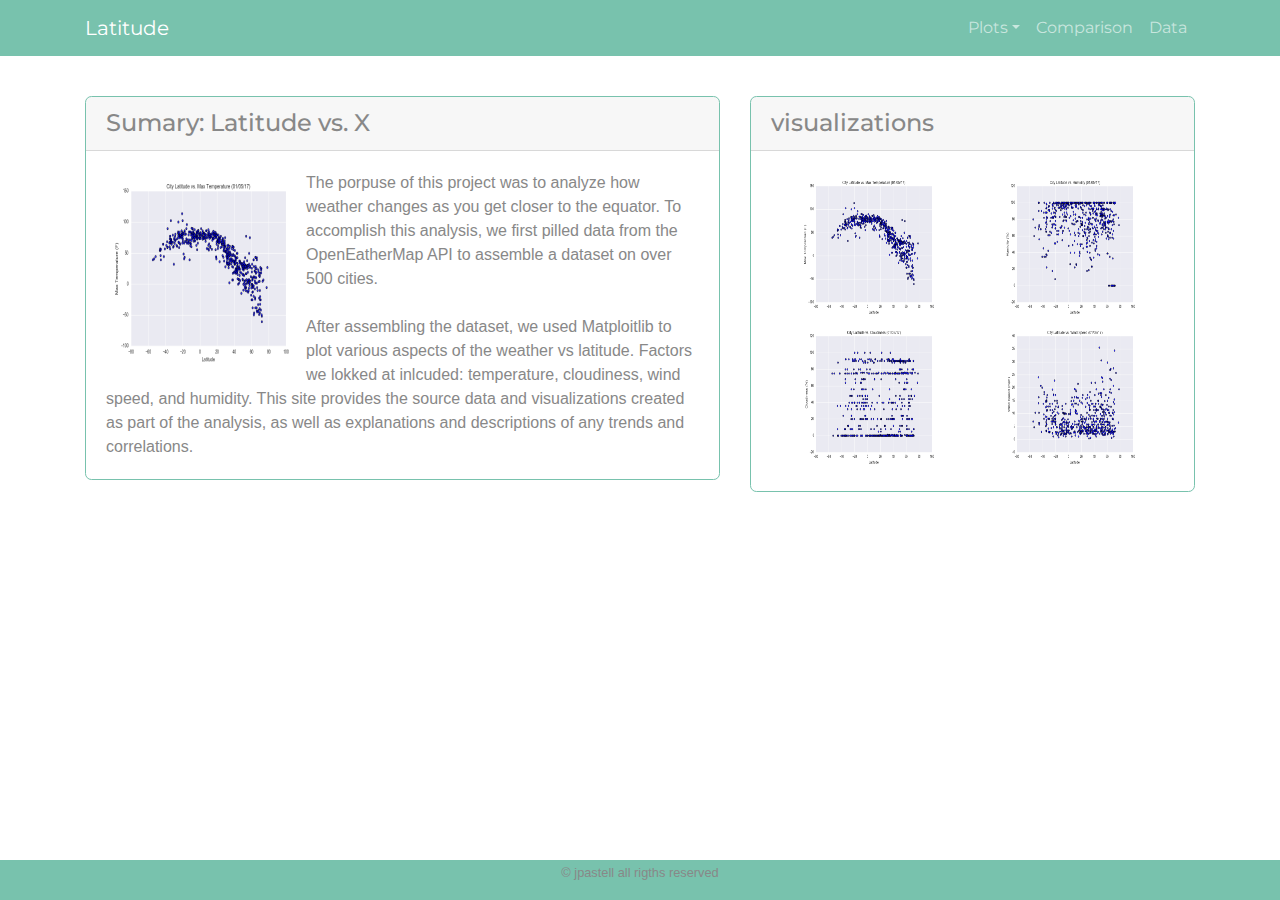
<file: index.html>
<!DOCTYPE html>
<html lang="en">

<head>
  <meta charset="UTF-8">
  <title>Homework Index Page</title>  
  <meta name="viewport" content="width=device-width, initial-scale=1">
  <meta http-equiv="X-UA-Compatible" content="IE=edge">
  <link rel="stylesheet" href="bootstrap.css">
  <link rel="stylesheet" href="style.css">
  <script src="https://code.jquery.com/jquery-3.3.1.slim.min.js" integrity="sha384-q8i/X+965DzO0rT7abK41JStQIAqVgRVzpbzo5smXKp4YfRvH+8abtTE1Pi6jizo" crossorigin="anonymous"></script>
  <script src="https://cdnjs.cloudflare.com/ajax/libs/popper.js/1.14.7/umd/popper.min.js" integrity="sha384-UO2eT0CpHqdSJQ6hJty5KVphtPhzWj9WO1clHTMGa3JDZwrnQq4sF86dIHNDz0W1" crossorigin="anonymous"></script>
  <script src="https://stackpath.bootstrapcdn.com/bootstrap/4.3.1/js/bootstrap.min.js" integrity="sha384-JjSmVgyd0p3pXB1rRibZUAYoIIy6OrQ6VrjIEaFf/nJGzIxFDsf4x0xIM+B07jRM" crossorigin="anonymous"></script>
</head>

<body>
    <nav class="navbar navbar-expand-lg fixed-top navbar-dark bg-primary">
      <div class="container"> 
        <!-- Main reference -->
        <a href="#" class="navbar-brand">Latitude</a>
        <button class="navbar-toggler collapsed" type="button" data-toggle="collapse" data-target="#navbarResponsive" aria-controls="navbarResponsive" aria-expanded="false" aria-label="Toggle navigation">
          <span class="navbar-toggler-icon"></span>
        </button>
        <!-- Select the items to colllapse-->
        <div class="navbar-collapse collapse " id="navbarResponsive" style="">
          <!-- Sub-Navigation bar -->
          <ul class="navbar-nav ml-auto">
            <!-- Drop down -->
            <!-- <a class="nav-link dropdown-toggle" href="#" id="navbarDropdown" role="button" data-toggle="dropdown" aria-haspopup="true" aria-expanded="false"> -->
            <li class="nav-item dropdown">
              <a class="nav-link dropdown-toggle" href="#" id="navbarDropdown" role="button" data-toggle="dropdown" aria-haspopup="true" aria-expanded="false">Plots</a>
              <div class="dropdown-menu" aria-labelledby="navbarDropdown">
                  <a class="dropdown-item" href="temperature.html">Temperature</a>
                  <a class="dropdown-item" href="humidity.html">Humidity</a>
                  <a class="dropdown-item" href="cloundiness.html">Cloundiness</a>
                  <a class="dropdown-item" href="wind_speed.html">Wind Speed</a>  
              </div>
            </li>
            <!-- Nav item Comparison -->
            <li class="nav-item">
              <a class="nav-link" href="comparison.html">Comparison</a>
            </li>
            <!-- Nav item Data -->
            <li class="nav-item">
              <a class="nav-link" href="data_layout.html">Data</a>
            </li>
          </ul>
        </div>
      </div>
    </nav>

    <div class="row" style="margin-top: 6rem;">
    </div>

    <div class="container">
      <div class="row"> <!--First row-->
          <div class="col-lg-7 col-md-7 col-sm-12" ><!-- Sumary -->
              <div class="card border-primary mb-3">
                  <div class="card-block ">
                      <h4 class="card-header">Sumary: Latitude vs. X</h4>
                      <div class="card-body">
                        <img class="float-left" src="./Resources/assets/images/Fig1.png" style="width:200px;height:200px;" alt="Temperature">
                        <p class="card-text">
                          The porpuse of this project was to analyze how weather changes as you get closer to the equator. 
                          To accomplish this analysis, we first pilled data from the OpenEatherMap API to assemble a dataset on over 500 cities.
                          <br>
                          <br>
                          After assembling the dataset, we used Matploitlib to plot various aspects of the weather vs latitude. Factors we lokked
                          at inlcuded: temperature, cloudiness, wind speed, and humidity. This site provides the source data and visualizations
                          created as part of the analysis, as well as explanations and descriptions of any trends and correlations.
                          </p>
                      </div>
                  </div>
              </div>
          </div> <!-- End Sumary -->
          <div class="col-lg-5 col-md-5 col-sm-12"><!-- visualizations -->
              <div class="card border-primary mb-3" style="min-width: 25rem;">
                  <div class="card-block ">
                    <h4 class="card-header">visualizations</h4>
                    <div class="card-body">
                      <div class="container">
                        <div class="row">  
                          <div class="col-lg-6 col-md-6 col-sm-6">
                            <img class="center" src="./Resources/assets/images/Fig1.png" style="width:150px;height:150px;" alt="Temperature">
                          </div>
                          <div class="col-lg-6 col-md-6 col-sm-6">
                            <img class="center" src="./Resources/assets/images/Fig2.png" style="width:150px;height:150px;" alt="Humidity">
                          </div>
                        </div>
                        <div class="row">  
                          <div class="col-lg-6 col-md-6 col-sm-6">
                            <img class="center" src="./Resources/assets/images/Fig3.png" style="width:150px;height:150px;" alt="Cloundiness">
                          </div>
                          <div class="col-lg-6 col-md-6 col-sm-6">
                            <img class="center" src="./Resources/assets/images/Fig4.png" style="width:150px;height:150px;" alt="Wind Speed">
                          </div>
                        </div>
                    </div>
                  </div>
              </div>
          </div> <!-- End Visualizations -->
      </div><!--End of first row-->
    </div>
    <div class="row" style="margin-top: 3rem;">
    </div>
    <div class="fixed-bottom navbar-dark bg-primary footer1" > <!-- Fotter -->
        <p><small> © jpastell all rigths reserved</small></p>
    </div>

</body>

</html>
</file>
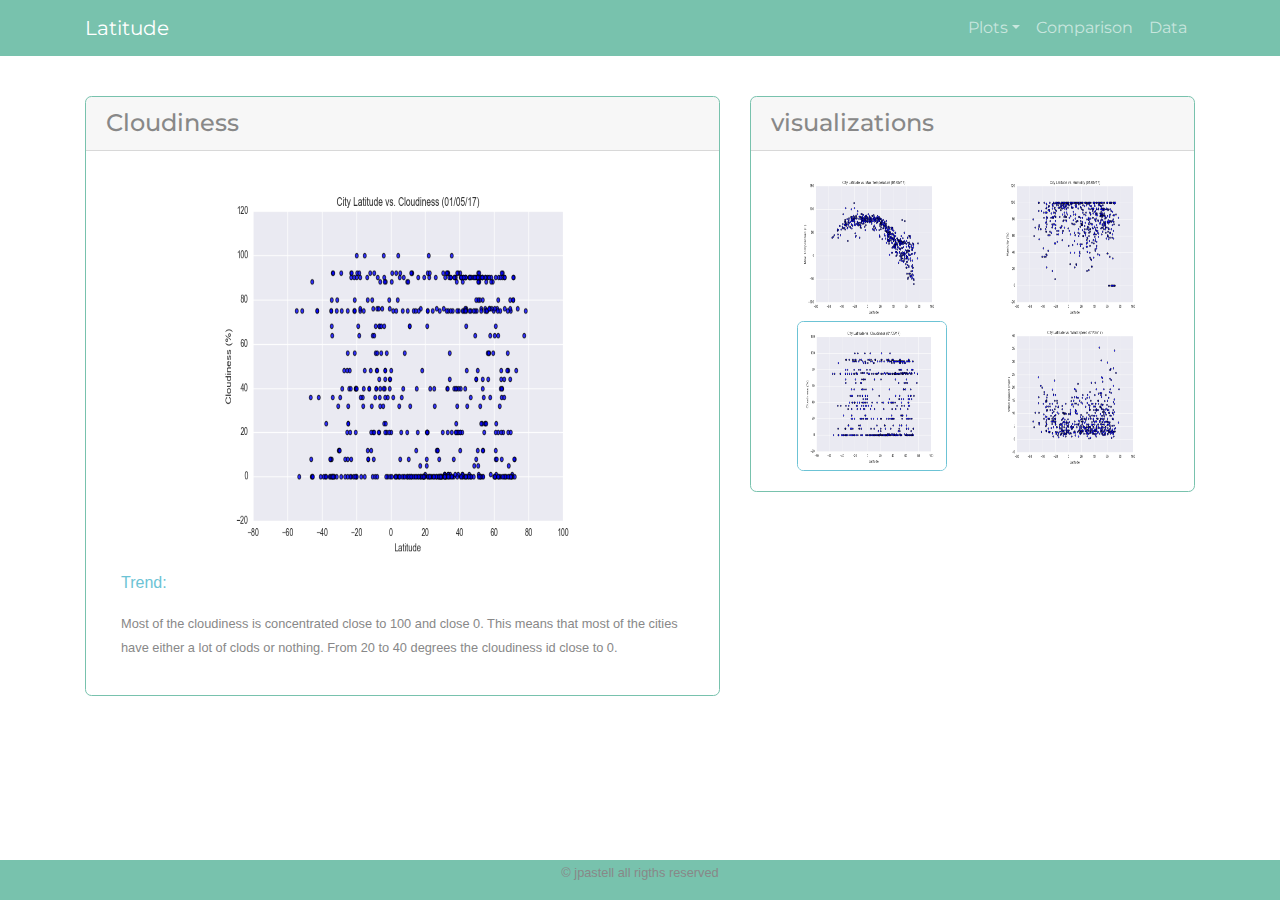
<file: cloudiness.html>
<!DOCTYPE html>
<html lang="en">

<head>
  <meta charset="UTF-8">
  <title>Homework Index Page</title>  
  <meta name="viewport" content="width=device-width, initial-scale=1">
  <meta http-equiv="X-UA-Compatible" content="IE=edge">
  <link rel="stylesheet" href="bootstrap.css">
  <link rel="stylesheet" href="style.css">
  <script src="https://code.jquery.com/jquery-3.3.1.slim.min.js" integrity="sha384-q8i/X+965DzO0rT7abK41JStQIAqVgRVzpbzo5smXKp4YfRvH+8abtTE1Pi6jizo" crossorigin="anonymous"></script>
  <script src="https://cdnjs.cloudflare.com/ajax/libs/popper.js/1.14.7/umd/popper.min.js" integrity="sha384-UO2eT0CpHqdSJQ6hJty5KVphtPhzWj9WO1clHTMGa3JDZwrnQq4sF86dIHNDz0W1" crossorigin="anonymous"></script>
  <script src="https://stackpath.bootstrapcdn.com/bootstrap/4.3.1/js/bootstrap.min.js" integrity="sha384-JjSmVgyd0p3pXB1rRibZUAYoIIy6OrQ6VrjIEaFf/nJGzIxFDsf4x0xIM+B07jRM" crossorigin="anonymous"></script>
</head>

<body>
    <nav class="navbar navbar-expand-lg fixed-top navbar-dark bg-primary">
      <div class="container"> 
        <!-- Main reference -->
        <a href="index.html" class="navbar-brand">Latitude</a>
        <button class="navbar-toggler collapsed" type="button" data-toggle="collapse" data-target="#navbarResponsive" aria-controls="navbarResponsive" aria-expanded="false" aria-label="Toggle navigation">
          <span class="navbar-toggler-icon"></span>
        </button>
        <!-- Select the items to colllapse-->
        <div class="navbar-collapse collapse " id="navbarResponsive" style="">
          <!-- Sub-Navigation bar -->
          <ul class="navbar-nav ml-auto">
            <!-- Drop down -->
            <!-- <a class="nav-link dropdown-toggle" href="#" id="navbarDropdown" role="button" data-toggle="dropdown" aria-haspopup="true" aria-expanded="false"> -->
            <li class="nav-item dropdown">
              <a class="nav-link dropdown-toggle" href="#" id="navbarDropdown" role="button" data-toggle="dropdown" aria-haspopup="true" aria-expanded="false">Plots</a>
              <div class="dropdown-menu" aria-labelledby="navbarDropdown">
                  <a class="dropdown-item" href="temperature.html">Temperature</a>
                  <a class="dropdown-item" href="humidity.html">Humidity</a>
                  <a class="dropdown-item" href="cloudiness.html">Cloudiness</a>
                  <a class="dropdown-item" href="wind_speed.html">Wind Speed</a>  
              </div>
            </li>
            <!-- Nav item Comparison -->
            <li class="nav-item">
                <a class="nav-link" href="comparison.html">Comparison</a>
            </li>
            <!-- Nav item Data -->
            <li class="nav-item">
              <a class="nav-link" href="data_layout.html">Data</a>
            </li>
          </ul>
        </div>
      </div>
    </nav>

    <div class="row" style="margin-top: 6rem;">
    </div>

    <div class="container">
      <div class="row"> <!--First row-->
          <div class="col-lg-7 col-md-12 col-sm-12" ><!-- Sumary -->
              <div class="card border-primary mb-3">
                  <div class="card-block ">
                      <h4 class="card-header">Cloudiness</h4>
                      <div class="card-body">
                          <div class="container">
                              <div class="row">
                                  <div class="col-lg-12 col-md-12 col-sm-12">
                                    <img class="center" src="./Resources/assets/images/Fig3.png" style="width:400px;height:400px;" alt="Cloudiness">
                                  </div>
                              </div>
                              <div class="row">
                                  <div class="col-lg-12 col-md-12 col-sm-12">
                                      <p class="text-info">Trend:<br></p><p>
                                      </p><small>Most of the cloudiness is concentrated close to 100 and close 0.
                                         This means that most of the cities have either a lot of clods or nothing.
                                          From 20 to 40 degrees the cloudiness id close to 0.</small></p>
                                  </div>
                              </div>
                          </div>
                      </div>
                  </div>
              </div>
          </div> <!-- End Sumary -->
          <div class="col-lg-5 col-md-12 col-sm-12"><!-- visualizations -->
              <div class="card border-primary mb-3" style="min-width: 25rem;">
                  <div class="card-block ">
                    <h4 class="card-header">visualizations</h4>
                    <div class="card-body">
                      <div class="container">
                        <div class="row">  
                          <div class="col-lg-6 col-md-6 col-sm-6" >
                            <img class="center" src="./Resources/assets/images/Fig1.png" style="width:150px;height:150px;" alt="Temperature">
                          </div>
                          <div class="col-lg-6 col-md-6 col-sm-6">
                            <img class="center" src="./Resources/assets/images/Fig2.png" style="width:150px;height:150px;" alt="Humidity">
                          </div>
                        </div>
                        <div class="row">  
                          <div class="col-lg-6 col-md-6 col-sm-6">
                            <img class="rounded border border-info center" src="./Resources/assets/images/Fig3.png" style="width:150px;height:150px;" alt="Cloudiness">
                          </div>
                          <div class="col-lg-6 col-md-6 col-sm-6">
                            <img class="center" src="./Resources/assets/images/Fig4.png" style="width:150px;height:150px;" alt="Wind Speed">
                          </div>
                        </div>
                    </div>
                  </div>
              </div>
          </div> <!-- End Visualizations -->
      </div><!--End of first row-->
    </div>
    <div class="row" style="margin-top: 3rem;">
    </div>
    <div class="fixed-bottom navbar-dark bg-primary footer1" > <!-- Fotter -->
        <p><small> © jpastell all rigths reserved</small></p>
    </div>

</body>

</html>
</file>
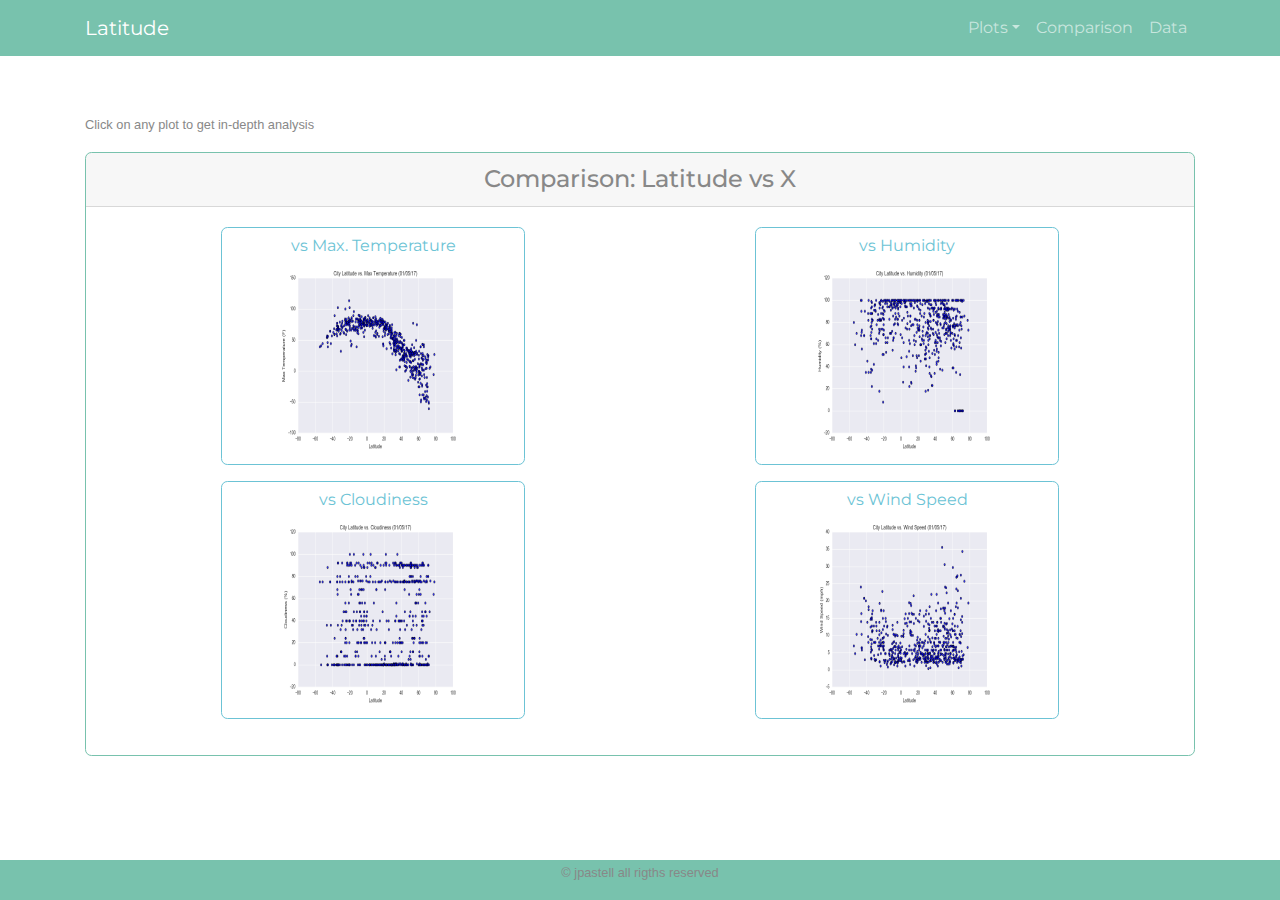
<file: comparison.html>
<!DOCTYPE html>
<html lang="en">

<head>
  <meta charset="UTF-8">
  <title>Homework Index Page</title>  
  <meta name="viewport" content="width=device-width, initial-scale=1">
  <meta http-equiv="X-UA-Compatible" content="IE=edge">
  <link rel="stylesheet" href="bootstrap.css">
  <link rel="stylesheet" href="style.css">
  <script src="https://code.jquery.com/jquery-3.3.1.slim.min.js" integrity="sha384-q8i/X+965DzO0rT7abK41JStQIAqVgRVzpbzo5smXKp4YfRvH+8abtTE1Pi6jizo" crossorigin="anonymous"></script>
  <script src="https://cdnjs.cloudflare.com/ajax/libs/popper.js/1.14.7/umd/popper.min.js" integrity="sha384-UO2eT0CpHqdSJQ6hJty5KVphtPhzWj9WO1clHTMGa3JDZwrnQq4sF86dIHNDz0W1" crossorigin="anonymous"></script>
  <script src="https://stackpath.bootstrapcdn.com/bootstrap/4.3.1/js/bootstrap.min.js" integrity="sha384-JjSmVgyd0p3pXB1rRibZUAYoIIy6OrQ6VrjIEaFf/nJGzIxFDsf4x0xIM+B07jRM" crossorigin="anonymous"></script>
</head>

<body>
    <nav class="navbar navbar-expand-lg fixed-top navbar-dark bg-primary">
      <div class="container"> 
        <!-- Main reference -->
        <a href="index.html" class="navbar-brand">Latitude</a>
        <button class="navbar-toggler collapsed" type="button" data-toggle="collapse" data-target="#navbarResponsive" aria-controls="navbarResponsive" aria-expanded="false" aria-label="Toggle navigation">
          <span class="navbar-toggler-icon"></span>
        </button>
        <!-- Select the items to colllapse-->
        <div class="navbar-collapse collapse " id="navbarResponsive" style="">
          <!-- Sub-Navigation bar -->
          <ul class="navbar-nav ml-auto">
            <!-- Drop down -->
            <!-- <a class="nav-link dropdown-toggle" href="#" id="navbarDropdown" role="button" data-toggle="dropdown" aria-haspopup="true" aria-expanded="false"> -->
            <li class="nav-item dropdown">
              <a class="nav-link dropdown-toggle" href="#" id="navbarDropdown" role="button" data-toggle="dropdown" aria-haspopup="true" aria-expanded="false">Plots</a>
              <div class="dropdown-menu" aria-labelledby="navbarDropdown">
                <a class="dropdown-item" href="temperature.html">Temperature</a>
                <a class="dropdown-item" href="humidity.html">Humidity</a>
                <a class="dropdown-item" href="cloudiness.html">Cloudiness</a>
                <a class="dropdown-item" href="wind_speed.html">Wind Speed</a>
              </div>
            </li>
            <!-- Nav item Comparison -->
            <li class="nav-item">
                <a class="nav-link">Comparison</a>
            </li>
            <!-- Nav item Data -->
            <li class="nav-item">
              <a class="nav-link" href="data_layout.html">Data</a>
            </li>
          </ul>
        </div>
      </div>
    </nav>

    <div class="row" style="margin-top: 6rem;">
    </div>

    <div class="container">
      <div class="row"> <!--First row-->
        <div class="col-lg-12 col-md-12 col-sm-12">
          <!-- I think looks better here :) -->
          </p><small>Click on any plot to get in-depth analysis</small></p>
        </div>
      </div><!--End of first row-->
      <div class="row"> <!--second row-->
          <div class="col-lg-12 col-md-12 col-sm-12"><!-- visualizations -->
              <div class="card border-primary mb-3" style="min-width: 25rem;">
                  <div class="card-block ">
                    <h4 class="card-header comparison_head">Comparison: Latitude vs X</h4>
                    <div class="card-body">
                      <div class="container">
                        <div class="row">  
                          <div class="col-lg-6 col-md-12 col-sm-12">
                            <a class="btn btn-outline-info center mb-3" href="temperature.html" role="button" style="min-width: 19rem;">vs Max. Temperature
                              <img class="center" src="./Resources/assets/images/Fig1.png" style="width:200px;height:200px;" alt="Temperature">
                            </a>
                          </div>
                          <div class="col-lg-6 col-md-12 col-sm-12">
                            <a class="btn btn-outline-info center mb-3" href="humidity.html" role="button" style="min-width: 19rem;">vs Humidity
                              <img class="center" src="./Resources/assets/images/Fig2.png" style="width:200px;height:200px;" alt="Humidity">
                            </a>
                          </div>
                        </div>
                        <div class="row">  
                          <div class="col-lg-6 col-md-12 col-sm-12">
                            <a class="btn btn-outline-info center mb-3" href="cloudiness.html" role="button" style="min-width: 19rem;">vs Cloudiness
                              <img class="center" src="./Resources/assets/images/Fig3.png" style="width:200px;height:200px;" alt="Cloudiness">
                            </a>
                          </div>
                          <div class="col-lg-6 col-md-12 col-sm-12">
                            <a class="btn btn-outline-info center mb-3" href="wind_speed.html" role="button" style="min-width: 19rem;">vs Wind Speed
                              <img class="center" src="./Resources/assets/images/Fig4.png" style="width:200px;height:200px;" alt="Wind Speed">
                            </a>
                          </div>
                        </div>
                    </div>
                  </div>
              </div>
          </div> <!-- End Visualizations -->
      </div><!--End of second row-->
    </div>
    <div class="row" style="margin-top: 3rem;">
    </div>
    <div class="fixed-bottom navbar-dark bg-primary footer1" > <!-- Fotter -->
        <p><small> © jpastell all rigths reserved</small></p>
    </div>

</body>

</html>
</file>
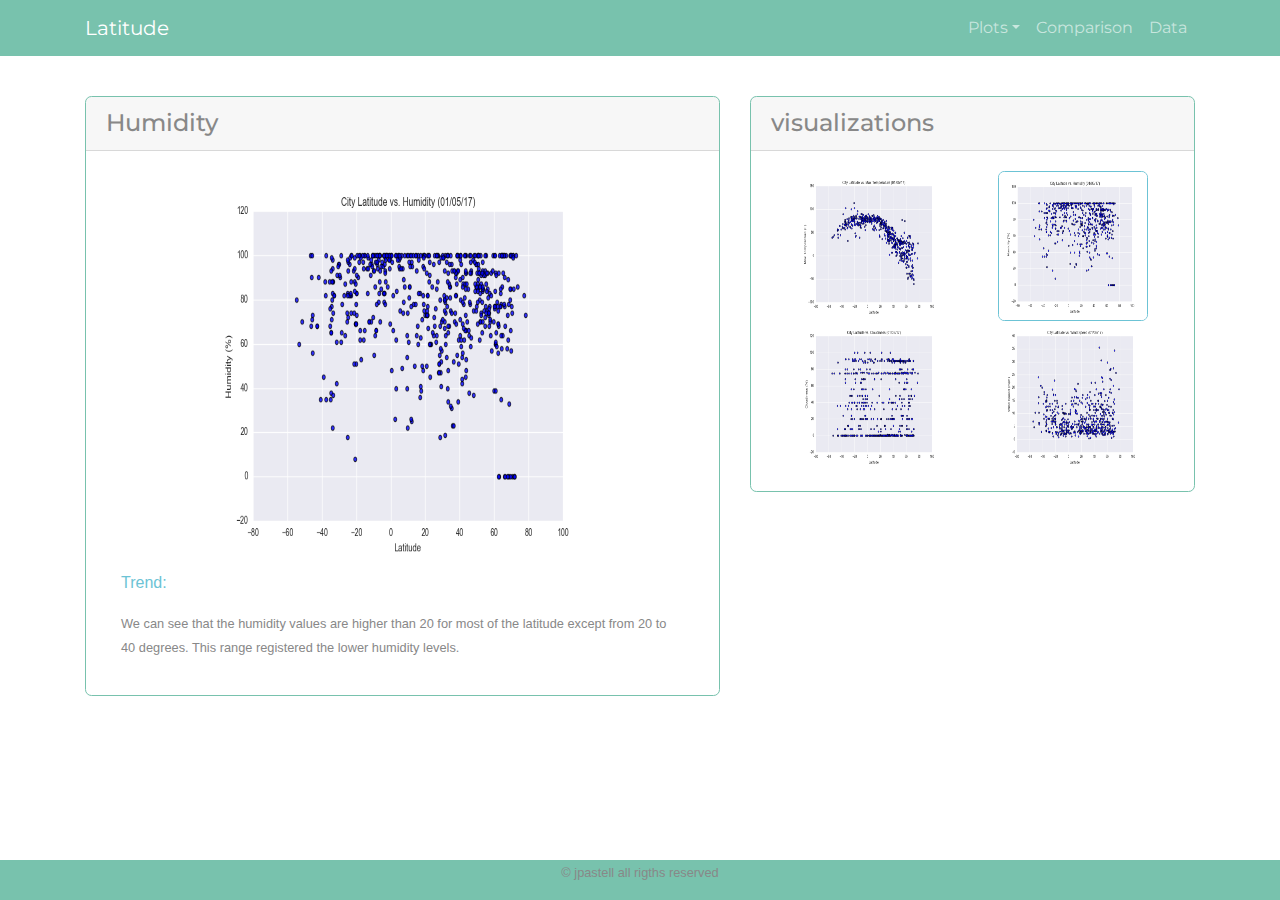
<file: humidity.html>
<!DOCTYPE html>
<html lang="en">

<head>
  <meta charset="UTF-8">
  <title>Homework Index Page</title>  
  <meta name="viewport" content="width=device-width, initial-scale=1">
  <meta http-equiv="X-UA-Compatible" content="IE=edge">
  <link rel="stylesheet" href="bootstrap.css">
  <link rel="stylesheet" href="style.css">
  <script src="https://code.jquery.com/jquery-3.3.1.slim.min.js" integrity="sha384-q8i/X+965DzO0rT7abK41JStQIAqVgRVzpbzo5smXKp4YfRvH+8abtTE1Pi6jizo" crossorigin="anonymous"></script>
  <script src="https://cdnjs.cloudflare.com/ajax/libs/popper.js/1.14.7/umd/popper.min.js" integrity="sha384-UO2eT0CpHqdSJQ6hJty5KVphtPhzWj9WO1clHTMGa3JDZwrnQq4sF86dIHNDz0W1" crossorigin="anonymous"></script>
  <script src="https://stackpath.bootstrapcdn.com/bootstrap/4.3.1/js/bootstrap.min.js" integrity="sha384-JjSmVgyd0p3pXB1rRibZUAYoIIy6OrQ6VrjIEaFf/nJGzIxFDsf4x0xIM+B07jRM" crossorigin="anonymous"></script>
</head>

<body>
    <nav class="navbar navbar-expand-lg fixed-top navbar-dark bg-primary">
      <div class="container"> 
        <!-- Main reference -->
        <a href="index.html" class="navbar-brand">Latitude</a>
        <button class="navbar-toggler collapsed" type="button" data-toggle="collapse" data-target="#navbarResponsive" aria-controls="navbarResponsive" aria-expanded="false" aria-label="Toggle navigation">
          <span class="navbar-toggler-icon"></span>
        </button>
        <!-- Select the items to colllapse-->
        <div class="navbar-collapse collapse " id="navbarResponsive" style="">
          <!-- Sub-Navigation bar -->
          <ul class="navbar-nav ml-auto">
            <!-- Drop down -->
            <!-- <a class="nav-link dropdown-toggle" href="#" id="navbarDropdown" role="button" data-toggle="dropdown" aria-haspopup="true" aria-expanded="false"> -->
            <li class="nav-item dropdown">
              <a class="nav-link dropdown-toggle" href="#" id="navbarDropdown" role="button" data-toggle="dropdown" aria-haspopup="true" aria-expanded="false">Plots</a>
              <div class="dropdown-menu" aria-labelledby="navbarDropdown">
                  <a class="dropdown-item" href="temperature.html">Temperature</a>
                  <a class="dropdown-item" href="humidity.html">Humidity</a>
                  <a class="dropdown-item" href="cloudiness.html">Cloudiness</a>
                  <a class="dropdown-item" href="wind_speed.html">Wind Speed</a>
              </div>
            </li>
            <!-- Nav item Comparison -->
            <li class="nav-item">
                <a class="nav-link" href="comparison.html">Comparison</a>
            </li>
            <!-- Nav item Data -->
            <li class="nav-item">
              <a class="nav-link" href="data_layout.html">Data</a>
            </li>
          </ul>
        </div>
      </div>
    </nav>

    <div class="row" style="margin-top: 6rem;">
    </div>

    <div class="container">
      <div class="row"> <!--First row-->
          <div class="col-lg-7 col-md-12 col-sm-12" ><!-- Sumary -->
              <div class="card border-primary mb-3">
                  <div class="card-block ">
                      <h4 class="card-header">Humidity</h4>
                      <div class="card-body">
                          <div class="container">
                              <div class="row">
                                  <div class="col-lg-12 col-md-12 col-sm-12">
                                    <img class="center" src="./Resources/assets/images/Fig2.png" style="width:400px;height:400px;" alt="Humidity">
                                  </div>
                              </div>
                              <div class="row">
                                  <div class="col-lg-12 col-md-12 col-sm-12">
                                      <p class="text-info">Trend:<br></p><p>
                                      </p><small>We can see that the humidity values are higher than 20 for most of the latitude except
                                         from 20 to 40 degrees. This range registered the lower humidity levels.</small></p>
                                  </div>
                              </div>
                          </div>
                      </div>
                  </div>
              </div>
          </div> <!-- End Sumary -->
          <div class="col-lg-5 col-md-12 col-sm-12"><!-- visualizations -->
              <div class="card border-primary mb-3" style="min-width: 25rem;">
                  <div class="card-block ">
                    <h4 class="card-header">visualizations</h4>
                    <div class="card-body">
                      <div class="container">
                        <div class="row">  
                          <div class="col-lg-6 col-md-6 col-sm-6" >
                            <img class="center" src="./Resources/assets/images/Fig1.png" style="width:150px;height:150px;" alt="Temperature">
                          </div>
                          <div class="col-lg-6 col-md-6 col-sm-6">
                            <img class="rounded border border-info center" src="./Resources/assets/images/Fig2.png" style="width:150px;height:150px;" alt="Humidity">
                          </div>
                        </div>
                        <div class="row">  
                          <div class="col-lg-6 col-md-6 col-sm-6">
                            <img class="center" src="./Resources/assets/images/Fig3.png" style="width:150px;height:150px;" alt="Cloudiness">
                          </div>
                          <div class="col-lg-6 col-md-6 col-sm-6">
                            <img class="center" src="./Resources/assets/images/Fig4.png" style="width:150px;height:150px;" alt="Wind Speed">
                          </div>
                        </div>
                    </div>
                  </div>
              </div>
          </div> <!-- End Visualizations -->
      </div><!--End of first row-->
    </div>
    <div class="row" style="margin-top: 3rem;">
    </div>
    <div class="fixed-bottom navbar-dark bg-primary footer1" > <!-- Fotter -->
        <p><small> © jpastell all rigths reserved</small></p>
    </div>

</body>

</html>
</file>
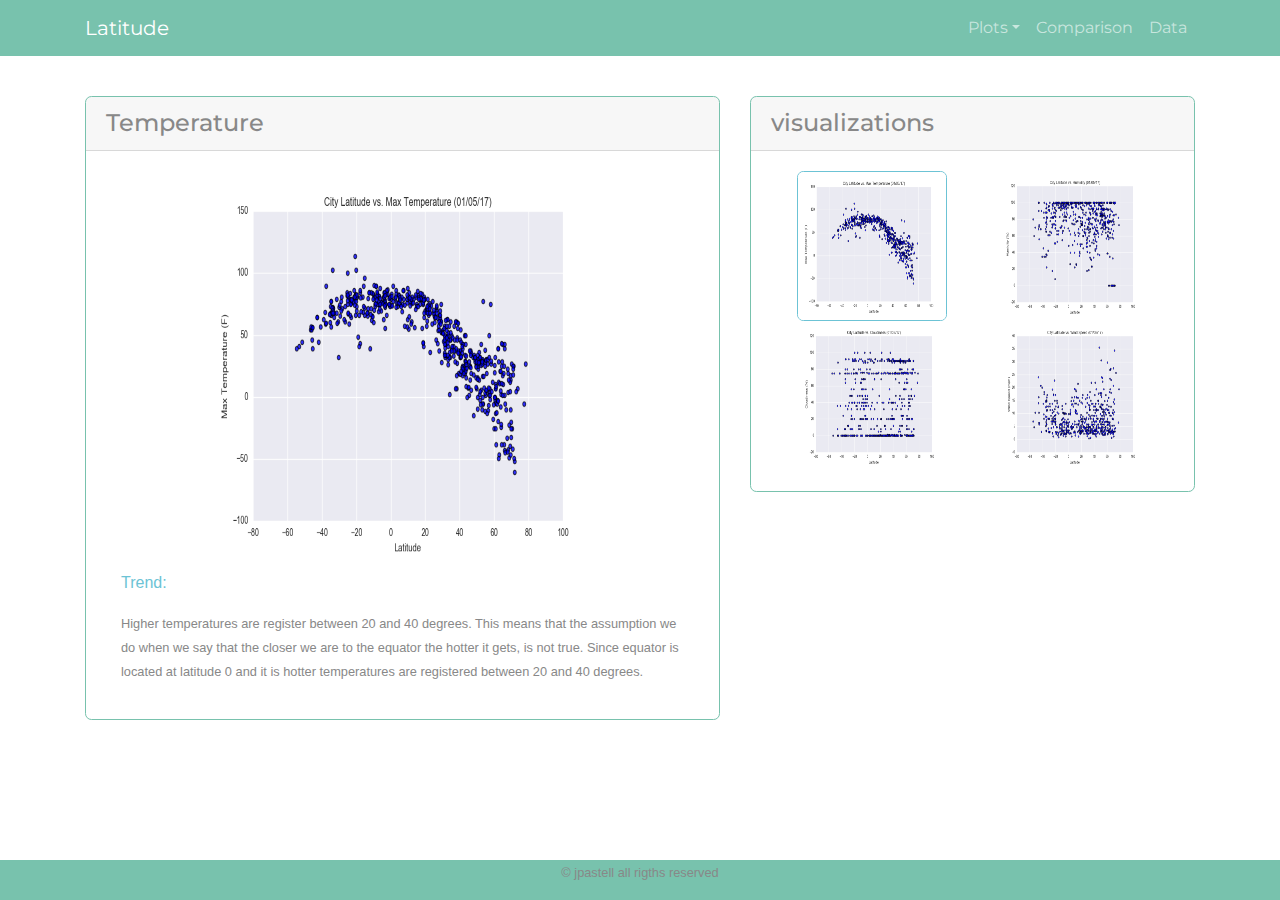
<file: temperature.html>
<!DOCTYPE html>
<html lang="en">

<head>
  <meta charset="UTF-8">
  <title>Homework Index Page</title>  
  <meta name="viewport" content="width=device-width, initial-scale=1">
  <meta http-equiv="X-UA-Compatible" content="IE=edge">
  <link rel="stylesheet" href="bootstrap.css">
  <link rel="stylesheet" href="style.css">
  <script src="https://code.jquery.com/jquery-3.3.1.slim.min.js" integrity="sha384-q8i/X+965DzO0rT7abK41JStQIAqVgRVzpbzo5smXKp4YfRvH+8abtTE1Pi6jizo" crossorigin="anonymous"></script>
  <script src="https://cdnjs.cloudflare.com/ajax/libs/popper.js/1.14.7/umd/popper.min.js" integrity="sha384-UO2eT0CpHqdSJQ6hJty5KVphtPhzWj9WO1clHTMGa3JDZwrnQq4sF86dIHNDz0W1" crossorigin="anonymous"></script>
  <script src="https://stackpath.bootstrapcdn.com/bootstrap/4.3.1/js/bootstrap.min.js" integrity="sha384-JjSmVgyd0p3pXB1rRibZUAYoIIy6OrQ6VrjIEaFf/nJGzIxFDsf4x0xIM+B07jRM" crossorigin="anonymous"></script>
</head>

<body>
    <nav class="navbar navbar-expand-lg fixed-top navbar-dark bg-primary">
      <div class="container"> 
        <!-- Main reference -->
        <a href="index.html" class="navbar-brand">Latitude</a>
        <button class="navbar-toggler collapsed" type="button" data-toggle="collapse" data-target="#navbarResponsive" aria-controls="navbarResponsive" aria-expanded="false" aria-label="Toggle navigation">
          <span class="navbar-toggler-icon"></span>
        </button>
        <!-- Select the items to colllapse-->
        <div class="navbar-collapse collapse " id="navbarResponsive" style="">
          <!-- Sub-Navigation bar -->
          <ul class="navbar-nav ml-auto">
            <!-- Drop down -->
            <!-- <a class="nav-link dropdown-toggle" href="#" id="navbarDropdown" role="button" data-toggle="dropdown" aria-haspopup="true" aria-expanded="false"> -->
            <li class="nav-item dropdown">
              <a class="nav-link dropdown-toggle" href="#" id="navbarDropdown" role="button" data-toggle="dropdown" aria-haspopup="true" aria-expanded="false">Plots</a>
              <div class="dropdown-menu" aria-labelledby="navbarDropdown">
                  <a class="dropdown-item" href="temperature.html">Temperature</a>
                  <a class="dropdown-item" href="humidity.html">Humidity</a>
                  <a class="dropdown-item" href="cloudiness.html">Cloudiness</a>
                  <a class="dropdown-item" href="wind_speed.html">Wind Speed</a>
              </div>
            </li>
            <!-- Nav item Comparison -->
            <li class="nav-item">
              <a class="nav-link" href="comparison.html">Comparison</a>
            </li>
            <!-- Nav item Data -->
            <li class="nav-item">
              <a class="nav-link" href="data_layout.html">Data</a>
            </li>
          </ul>
        </div>
      </div>
    </nav>

    <div class="row" style="margin-top: 6rem;">
    </div>

    <div class="container">
      <div class="row"> <!--First row-->
          <div class="col-lg-7 col-md-12 col-sm-12" ><!-- Sumary -->
              <div class="card border-primary mb-3">
                  <div class="card-block ">
                      <h4 class="card-header">Temperature</h4>
                      <div class="card-body">
                          <div class="container">
                              <div class="row">
                                  <div class="col-lg-12 col-md-12 col-sm-12">
                                    <img class="center" src="./Resources/assets/images/Fig1.png" style="width:400px;height:400px;" alt="Temperature">
                                  </div>
                              </div>
                              <div class="row">
                                  <div class="col-lg-12 col-md-12 col-sm-12">
                                      <p class="text-info">Trend:<br></p><p>
                                      </p><small>Higher temperatures are register between 20 and 40 degrees. 
                                        This means that the assumption we do when we say that the closer we are to the equator the hotter it gets,
                                         is not true. Since equator is located at latitude 0 and it is hotter temperatures are registered between
                                          20 and 40 degrees.</small></p>
                                  </div>
                              </div>
                          </div>
                      </div>
                  </div>
              </div>
          </div> <!-- End Sumary -->
          <div class="col-lg-5 col-md-12 col-sm-12"><!-- visualizations -->
              <div class="card border-primary mb-3" style="min-width: 25rem;">
                  <div class="card-block ">
                    <h4 class="card-header">visualizations</h4>
                    <div class="card-body">
                      <div class="container">
                        <div class="row">  
                          <div class="col-lg-6 col-md-6 col-sm-6" >
                            <img class="rounded border border-info center" src="./Resources/assets/images/Fig1.png" style="width:150px;height:150px;" alt="Temperature">
                          </div>
                          <div class="col-lg-6 col-md-6 col-sm-6">
                            <img class="center" src="./Resources/assets/images/Fig2.png" style="width:150px;height:150px;" alt="Humidity">
                          </div>
                        </div>
                        <div class="row">  
                          <div class="col-lg-6 col-md-6 col-sm-6">
                            <img class="center" src="./Resources/assets/images/Fig3.png" style="width:150px;height:150px;" alt="Cloudiness">
                          </div>
                          <div class="col-lg-6 col-md-6 col-sm-6">
                            <img class="center" src="./Resources/assets/images/Fig4.png" style="width:150px;height:150px;" alt="Wind Speed">
                          </div>
                        </div>
                    </div>
                  </div>
              </div>
          </div> <!-- End Visualizations -->
      </div><!--End of first row-->
    </div>
    <div class="row" style="margin-top: 3rem;">
    </div>
    <div class="fixed-bottom navbar-dark bg-primary footer1" > <!-- Fotter -->
        <p><small> © jpastell all rigths reserved</small></p>
    </div>

</body>

</html>
</file>
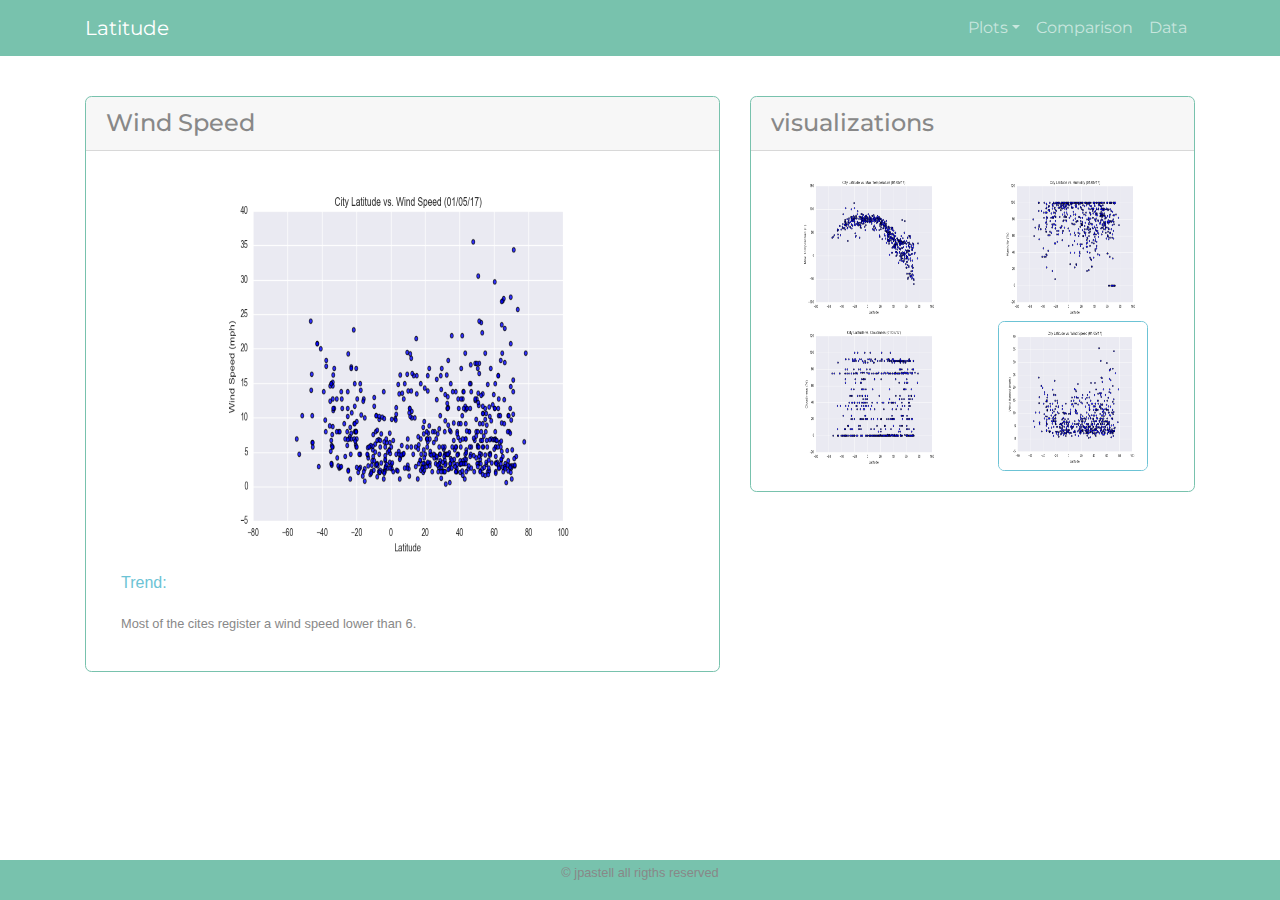
<file: wind_speed.html>
<!DOCTYPE html>
<html lang="en">

<head>
  <meta charset="UTF-8">
  <title>Homework Index Page</title>  
  <meta name="viewport" content="width=device-width, initial-scale=1">
  <meta http-equiv="X-UA-Compatible" content="IE=edge">
  <link rel="stylesheet" href="bootstrap.css">
  <link rel="stylesheet" href="style.css">
  <script src="https://code.jquery.com/jquery-3.3.1.slim.min.js" integrity="sha384-q8i/X+965DzO0rT7abK41JStQIAqVgRVzpbzo5smXKp4YfRvH+8abtTE1Pi6jizo" crossorigin="anonymous"></script>
  <script src="https://cdnjs.cloudflare.com/ajax/libs/popper.js/1.14.7/umd/popper.min.js" integrity="sha384-UO2eT0CpHqdSJQ6hJty5KVphtPhzWj9WO1clHTMGa3JDZwrnQq4sF86dIHNDz0W1" crossorigin="anonymous"></script>
  <script src="https://stackpath.bootstrapcdn.com/bootstrap/4.3.1/js/bootstrap.min.js" integrity="sha384-JjSmVgyd0p3pXB1rRibZUAYoIIy6OrQ6VrjIEaFf/nJGzIxFDsf4x0xIM+B07jRM" crossorigin="anonymous"></script>
</head>

<body>
    <nav class="navbar navbar-expand-lg fixed-top navbar-dark bg-primary">
      <div class="container"> 
        <!-- Main reference -->
        <a href="index.html" class="navbar-brand">Latitude</a>
        <button class="navbar-toggler collapsed" type="button" data-toggle="collapse" data-target="#navbarResponsive" aria-controls="navbarResponsive" aria-expanded="false" aria-label="Toggle navigation">
          <span class="navbar-toggler-icon"></span>
        </button>
        <!-- Select the items to colllapse-->
        <div class="navbar-collapse collapse " id="navbarResponsive" style="">
          <!-- Sub-Navigation bar -->
          <ul class="navbar-nav ml-auto">
            <!-- Drop down -->
            <!-- <a class="nav-link dropdown-toggle" href="#" id="navbarDropdown" role="button" data-toggle="dropdown" aria-haspopup="true" aria-expanded="false"> -->
            <li class="nav-item dropdown">
              <a class="nav-link dropdown-toggle" href="#" id="navbarDropdown" role="button" data-toggle="dropdown" aria-haspopup="true" aria-expanded="false">Plots</a>
              <div class="dropdown-menu" aria-labelledby="navbarDropdown">
                <a class="dropdown-item" href="temperature.html">Temperature</a>
                <a class="dropdown-item" href="humidity.html">Humidity</a>
                <a class="dropdown-item" href="cloudiness.html">Cloudiness</a>
                <a class="dropdown-item" href="wind_speed.html">Wind Speed</a>
              </div>
            </li>
            <!-- Nav item Comparison -->
            <li class="nav-item">
                <a class="nav-link" href="comparison.html">Comparison</a>
            </li>
            <!-- Nav item Data -->
            <li class="nav-item">
              <a class="nav-link" href="data_layout.html">Data</a>
            </li>
          </ul>
        </div>
      </div>
    </nav>

    <div class="row" style="margin-top: 6rem;">
    </div>

    <div class="container">
      <div class="row"> <!--First row-->
          <div class="col-lg-7 col-md-12 col-sm-12" ><!-- Sumary -->
              <div class="card border-primary mb-3">
                  <div class="card-block ">
                      <h4 class="card-header">Wind Speed</h4>
                      <div class="card-body">
                          <div class="container">
                              <div class="row">
                                  <div class="col-lg-12 col-md-12 col-sm-12">
                                    <img class="center" src="./Resources/assets/images/Fig4.png" style="width:400px;height:400px;" alt="Wind Speed">
                                  </div>
                              </div>
                              <div class="row">
                                  <div class="col-lg-12 col-md-12 col-sm-12">
                                      <p class="text-info">Trend:<br></p><p>
                                      </p><small>Most of the cites register a wind speed lower than 6.</small></p>
                                  </div>
                              </div>
                          </div>
                      </div>
                  </div>
              </div>
          </div> <!-- End Sumary -->
          <div class="col-lg-5 col-md-12 col-sm-12"><!-- visualizations -->
              <div class="card border-primary mb-3" style="min-width: 25rem;">
                  <div class="card-block ">
                    <h4 class="card-header">visualizations</h4>
                    <div class="card-body">
                      <div class="container">
                        <div class="row">  
                          <div class="col-lg-6 col-md-6 col-sm-6" >
                            <img class="center" src="./Resources/assets/images/Fig1.png" style="width:150px;height:150px;" alt="Temperature">
                          </div>
                          <div class="col-lg-6 col-md-6 col-sm-6">
                            <img class="center" src="./Resources/assets/images/Fig2.png" style="width:150px;height:150px;" alt="Humidity">
                          </div>
                        </div>
                        <div class="row">  
                          <div class="col-lg-6 col-md-6 col-sm-6">
                            <img class="center" src="./Resources/assets/images/Fig3.png" style="width:150px;height:150px;" alt="Cloudiness">
                          </div>
                          <div class="col-lg-6 col-md-6 col-sm-6">
                            <img class="rounded border border-info center" src="./Resources/assets/images/Fig4.png" style="width:150px;height:150px;" alt="Wind Speed">
                          </div>
                        </div>
                    </div>
                  </div>
              </div>
          </div> <!-- End Visualizations -->
      </div><!--End of first row-->
    </div>
    <div class="row" style="margin-top: 3rem;">
    </div>
    <div class="fixed-bottom navbar-dark bg-primary footer1" > <!-- Fotter -->
        <p><small> © jpastell all rigths reserved</small></p>
    </div>

</body>

</html>
</file>
<file: style.css>
.box {
  min-height: 50px;
  padding: 5px;
  margin: 5px;
  font-weight: 800;
  color: #fff;
}

.skyblue {
  background: deepskyblue;
}

.purple {
  background: rebeccapurple;
}

.red {
  background: indianred;
}

/*Settingd for menus in navigation var*/
.ml-auto .dropdown-menu {
  left: auto !important;
  right: 0px;
}

/*Stile for container inside the page*/
.index_summary_left {
  margin-left: 3rem;
  margin-right: 1.5rem;

}

.index_summary_right {
  margin-left: 1.5rem;
  margin-right: 3rem;

}


/*
.rigth-style-nav {
  left: auto !important;
  right: 0px;
}
*/

.footer1 {
  text-align: center;
}

.center {
  display: block;
  margin-left: auto;
  margin-right: auto;
  width: 50%;
}

.comparison_head {
  text-align:center;
}
</file>
